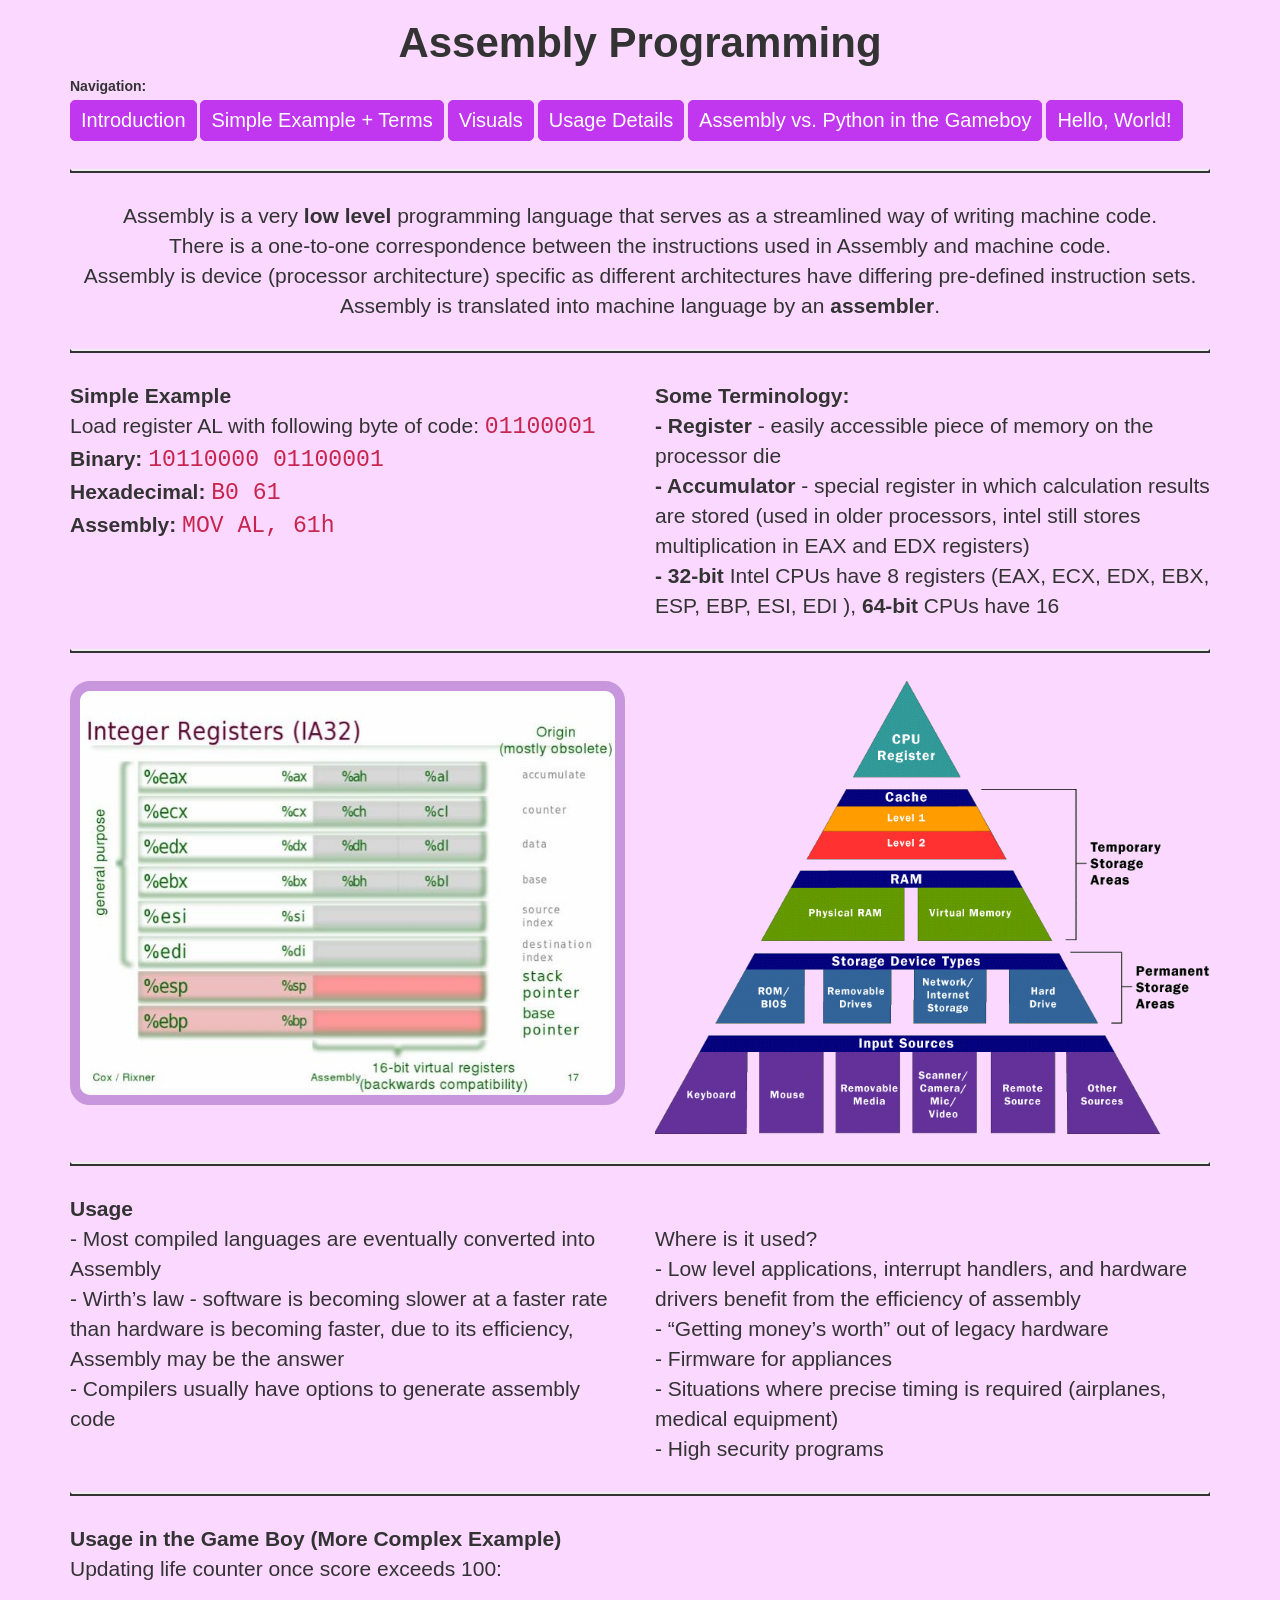
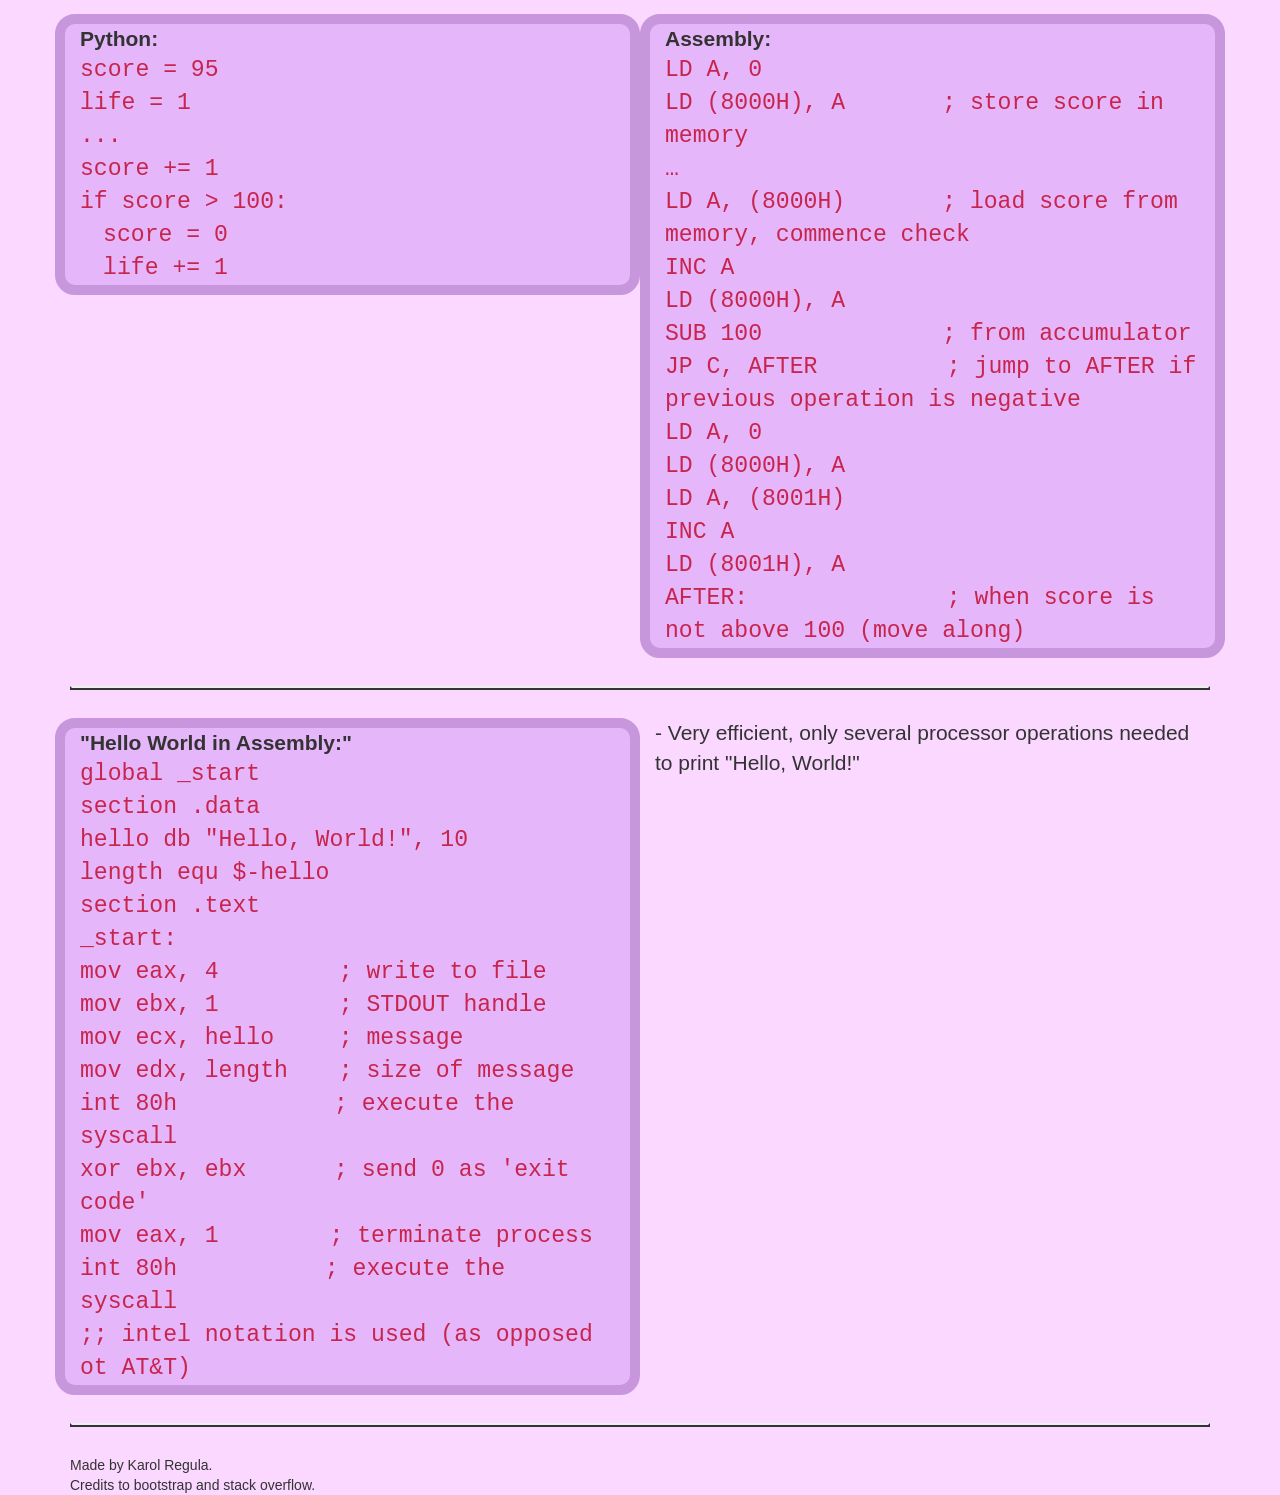
<file: index.html>
<!DOCTYPE html>
<html lang="en">
<head>
  <meta charset="utf-8">
  <meta http-equiv="X-UA-Compatible" content="IE=edge">
  <meta name="viewport" content="width=device-width, initial-scale=1">
  <title>Assembly Demo</title>

  <!-- Bootstrap -->
  <link href="static/css/bootstrap.css" rel="stylesheet">
  <link href="static/custom.css" rel="stylesheet">
</head>

<body>
  <div class="container">
    <h1><center>Assembly Programming</center></h1>
    <b>Navigation:</b><br>
    <button type="btn-success" id="input1" class="btn btn-success" value="input">Introduction</button>
    <button type="btn-success" id="input2" class="btn btn-success" value="input">Simple Example + Terms</button>
    <button type="btn-success" id="input3" class="btn btn-success" value="input">Visuals</button>
    <button type="btn-success" id="input4" class="btn btn-success" value="input">Usage Details</button>
    <button type="btn-success" id="input5" class="btn btn-success" value="input">Assembly vs. Python in the Gameboy</button>
    <button type="btn-success" id="input6" class="btn btn-success" value="input">Hello, World!</button>
    <center>

      <hr>
      <div class="row" id="info">
        <div class="col-md-12">
          Assembly is a very <b>low level</b> programming language that serves as a streamlined way of writing machine code.<br>
          There is a one-to-one correspondence between the instructions used in Assembly and machine code.<br>
          Assembly is device (processor architecture) specific as different architectures have differing pre-defined instruction sets.<br>
          Assembly is translated into machine language by an <b>assembler</b>.<br>
        </div>
      </div>
    </center>

    <hr>
    <div class="row" id="example1">
      <div class="col-md-6">
        <b>Simple Example</b><br>
        Load register AL with following byte of code: <code>01100001</code><br>
        <b>Binary:</b> <code>10110000 01100001</code><br>
        <b>Hexadecimal:</b> <code>B0 61</code><br>
        <b>Assembly:</b> <code>MOV AL, 61h</code><br>
      </div>
      <div class="col-md-6">
        <b>Some Terminology:</b><br>
        <b>- Register</b> - easily accessible piece of memory on the processor die<br>
        <b>- Accumulator</b> - special register in which calculation results are stored (used in older processors, intel still stores multiplication in EAX and EDX registers)<br>
        <b>- 32-bit</b> Intel CPUs have 8 registers (EAX, ECX, EDX, EBX, ESP, EBP, ESI, EDI ), <b>64-bit</b> CPUs have 16<br>
      </div>
    </div>

    <hr>
    <div class="row" id="terminology">
      <div class="col-md-6" align="center">
        <img style="width: 100%;" id="code-box" src="resources/registers.jpg">
      </div>
      <div class="col-md-6">
        <img style="width: 100%;" src="resources/pyramid.gif">
      </div>
    </div>

    <hr>
    <div class="row" id="usage">
      <div class="col-md-6">
        <b>Usage</b><br>
        - Most compiled languages are eventually converted into Assembly<br>
        - Wirth’s law - software is becoming slower at a faster rate than hardware is becoming faster,
        due to its efficiency, Assembly may be the answer<br>
        - Compilers usually have options to generate assembly code<br>
      </div>
      <div class="col-md-6">
        <br>Where is it used?<br>
        - Low level applications, interrupt handlers, and hardware drivers benefit from the efficiency of assembly<br>
        - “Getting money’s worth” out of legacy hardware<br>
        - Firmware for appliances<br>
        - Situations where precise timing is required (airplanes, medical equipment)<br>
        - High security programs<br>
      </div>
    </div>

    <hr>
    <div class="row" id="gameboy">
      <div class="col-md-6">
        <b>Usage in the Game Boy (More Complex Example)</b><br>
        Updating life counter once score exceeds 100:<br><br>
      </div>
    </div>

    <div class="row" id="registers">
      <div class="col-md-6" id="code-box">
        <b>Python:</b><br>
        <code>
          score  = 95<br>
          life = 1<br>
          ...<br>
          score += 1<br>
          if score > 100:<br>
          &emsp;score = 0<br>
          &emsp;life += 1<br>
        </code>
      </div>
      <div class="col-md-6" id="code-box">
        <b>Assembly:</b><br>
        <code>
          LD A, 0<br>
          LD (8000H), A   &emsp;&emsp;&emsp; ; store score in memory<br>
          …<br>
          LD A, (8000H)         &emsp;&emsp;&emsp; ; load score from memory, commence check<br>
          INC A<br>
          LD (8000H), A<br>
          SUB 100                   &emsp;&emsp;&emsp;&emsp;&emsp;&emsp;&nbsp; ; from accumulator<br>
          JP C, AFTER            &emsp;&emsp;&emsp;&emsp;&emsp;; jump to AFTER if previous operation is negative<br>
          LD A, 0<br>
          LD (8000H), A<br>
          LD A, (8001H)<br>
          INC A<br>
          LD (8001H), A<br>
          AFTER:  &emsp;&emsp;&emsp;&emsp;&emsp;&emsp;&emsp;&emsp;;  when score is not above 100 (move along)<br>
        </code>
      </div>
    </div>

    <hr>
    <div class="row" id="hello">
      <div class="col-md-6" id="code-box">
        <b>"Hello World in Assembly:"</b><br>
        <code>
          global _start<br>
          section .data<br>
          hello	db	"Hello, World!", 10<br>
          length	equ	$-hello<br>
          section .text<br>
          _start:<br>
          mov eax, 4	&emsp;&emsp;&emsp;&emsp;	; write to file<br>
          mov ebx, 1	&emsp;&emsp;&emsp;&emsp;	; STDOUT handle<br>
          mov ecx, hello	&emsp;&nbsp;	; message<br>
          mov edx, length  &emsp;	; size of message<br>
          int 80h		&emsp;&emsp;&emsp;&emsp;&emsp;&nbsp;	; execute the syscall<br>
          xor ebx, ebx	&emsp;&emsp;&nbsp;	; send 0 as 'exit code'<br>
          mov eax, 1	&emsp;&emsp;&emsp;&nbsp;	; terminate process<br>
          int 80h		&emsp;&emsp;&emsp;&emsp;&emsp;&thinsp;	; execute the syscall<br>
          ;; intel notation is used (as opposed ot AT&T)<br>
        </code>
      </div>
      <div class="col-md-6">
        - Very efficient, only several processor operations needed to print "Hello, World!"
      </div>
    </div>

    <hr>
    <div class="row" id="about">
      <div class="col-md-12" style="font-size: 1em;">
        Made by Karol Regula.<br>
        Credits to bootstrap and stack overflow.<br>
      </div>
    </div>


  </center>
</div>
</body>

<script src="https://ajax.googleapis.com/ajax/libs/jquery/1.12.4/jquery.min.js"></script>
<script src="static/js/bootstrap.min.js"></script>

<script>
$(document).ready(function(){
  $('[data-toggle="tooltip"]').tooltip();
});

$('#input1').click(function() {
  $('html,body').animate({scrollTop: $('#info').offset().top - 40},'slow');
});
$('#input2').click(function() {
  $('html,body').animate({scrollTop: $('#example1').offset().top - 40},'slow');
});
$('#input3').click(function() {
  $('html,body').animate({scrollTop: $('#terminology').offset().top - 40},'slow');
});
$('#input4').click(function() {
  $('html,body').animate({scrollTop: $('#usage').offset().top - 40},'slow');
});
$('#input5').click(function() {
  $('html,body').animate({scrollTop: $('#gameboy').offset().top - 40},'slow');
});
$('#input6').click(function() {
  $('html,body').animate({scrollTop: $('#hello').offset().top - 40},'slow');
});
</script>
</body>
</html>
</file>
<file: static/custom.css>
.btn-success{
	font-size: 20px;
	background-color: rgb(193, 55, 239);
	margin-top: 0.2em;
	padding: 5px 10px;
    border-radius: 5px;
	-webkit-transition: border-radius 0.2s, background-color 0.2s; /* For Safari 3.1 to 6.0 */
    transition: border-radius 0.2s, background-color 0.2s;
}

.btn-success:hover{
	font-size: 20px;
	padding: 5px 10px;
    border-radius: 10px;
	background-color: rgb(193, 55, 239);
}

div{
	font-size: 1em;
}

body{
	background-color: #fbd8ff;
	font-family: 'Helvetica', sans-serif;
}

h1{
	font-size: 3em;
	font-weight: 900;
	text-transform: capitalize;
}

#example1{
	font-size: 1em;
}

#code-box{
	border-radius: 20px;
	border-color: rgb(200, 150, 220);
	border-width: 10px;
	border-style: solid;
	background-color: rgb(229, 182, 249);
}

hr {
    display: block;
    margin-top: 2em;
    margin-bottom: 2em;
    border-style:double;
    border-width: 2px;
}
</file>
